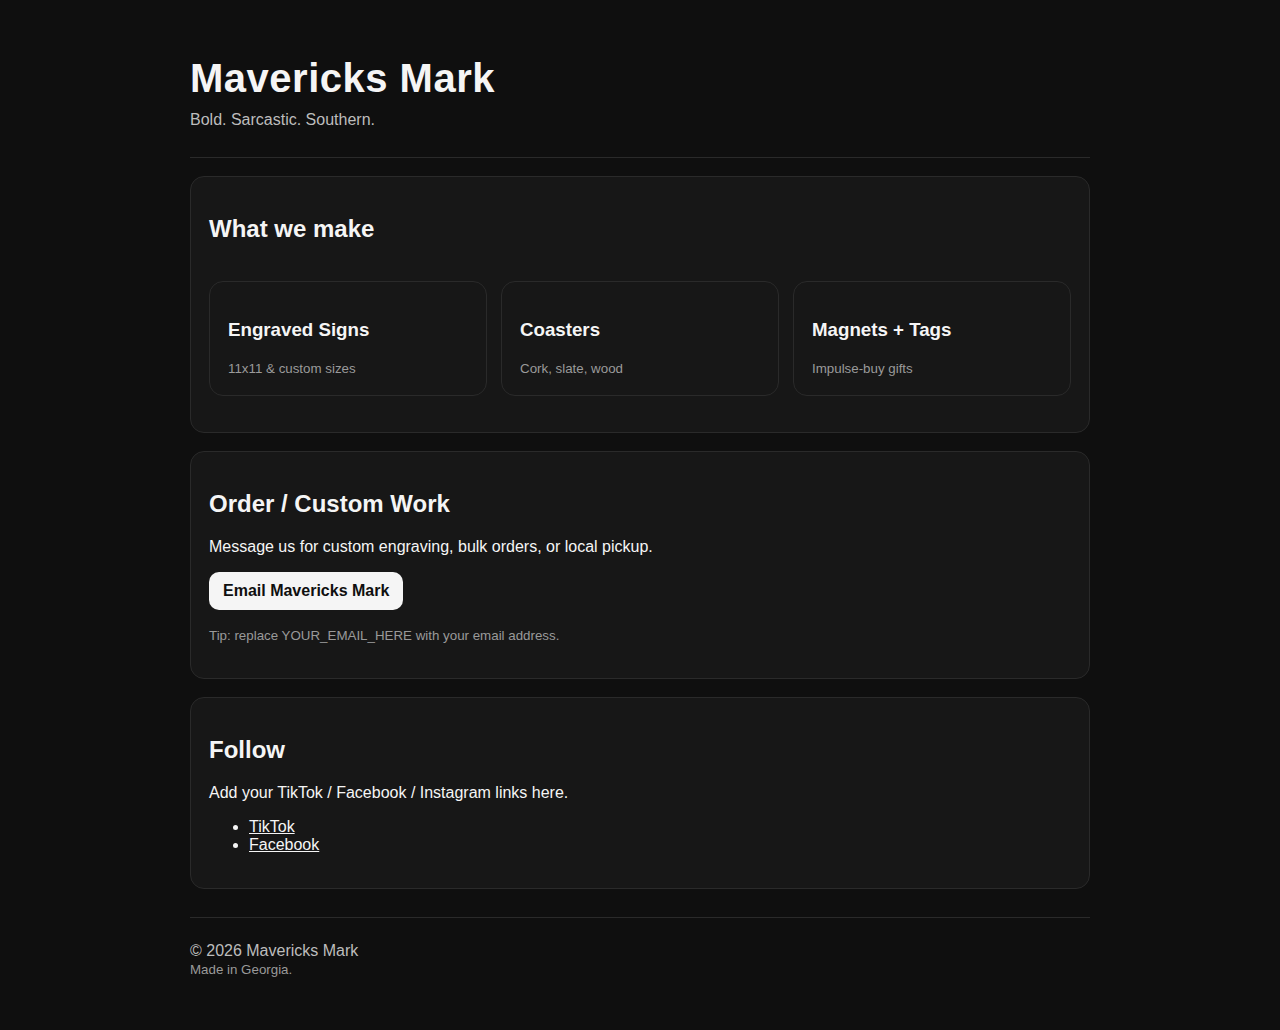
<file: Index.html>
<!doctype html>
<html lang="en">
<head>
  <meta charset="utf-8" />
  <meta name="viewport" content="width=device-width,initial-scale=1" />
  <title>Mavericks Mark</title>
  <style>
    body{font-family:Arial,Helvetica,sans-serif;margin:0;background:#0f0f0f;color:#f5f5f5}
    .wrap{max-width:900px;margin:0 auto;padding:28px}
    header{padding:28px 0;border-bottom:1px solid #2a2a2a}
    h1{margin:0;font-size:40px;letter-spacing:0.5px}
    .tag{margin-top:10px;color:#bdbdbd}
    .card{background:#171717;border:1px solid #2a2a2a;border-radius:14px;padding:18px;margin:18px 0}
    .btn{display:inline-block;background:#f5f5f5;color:#0f0f0f;padding:10px 14px;border-radius:10px;text-decoration:none;font-weight:700}
    .grid{display:grid;grid-template-columns:repeat(auto-fit,minmax(220px,1fr));gap:14px}
    footer{padding:24px 0;color:#bdbdbd;border-top:1px solid #2a2a2a;margin-top:28px}
    small{color:#9a9a9a}
  </style>
</head>
<body>
  <div class="wrap">
    <header>
      <h1>Mavericks Mark</h1>
      <div class="tag">Bold. Sarcastic. Southern.</div>
    </header>

    <div class="card">
      <h2>What we make</h2>
      <div class="grid">
        <div class="card">
          <h3>Engraved Signs</h3>
          <small>11x11 & custom sizes</small>
        </div>
        <div class="card">
          <h3>Coasters</h3>
          <small>Cork, slate, wood</small>
        </div>
        <div class="card">
          <h3>Magnets + Tags</h3>
          <small>Impulse-buy gifts</small>
        </div>
      </div>
    </div>

    <div class="card">
      <h2>Order / Custom Work</h2>
      <p>Message us for custom engraving, bulk orders, or local pickup.</p>
      <p>
        <a class="btn" href="mailto:YOUR_EMAIL_HERE">Email Mavericks Mark</a>
      </p>
      <p><small>Tip: replace YOUR_EMAIL_HERE with your email address.</small></p>
    </div>

    <div class="card">
      <h2>Follow</h2>
      <p>Add your TikTok / Facebook / Instagram links here.</p>
      <ul>
        <li><a href="#" style="color:#f5f5f5">TikTok</a></li>
        <li><a href="#" style="color:#f5f5f5">Facebook</a></li>
      </ul>
    </div>

    <footer>
      <div>© <span id="y"></span> Mavericks Mark</div>
      <small>Made in Georgia.</small>
    </footer>
  </div>

  <script>
    document.getElementById("y").textContent = new Date().getFullYear();
  </script>
</body>
</html>
</file>
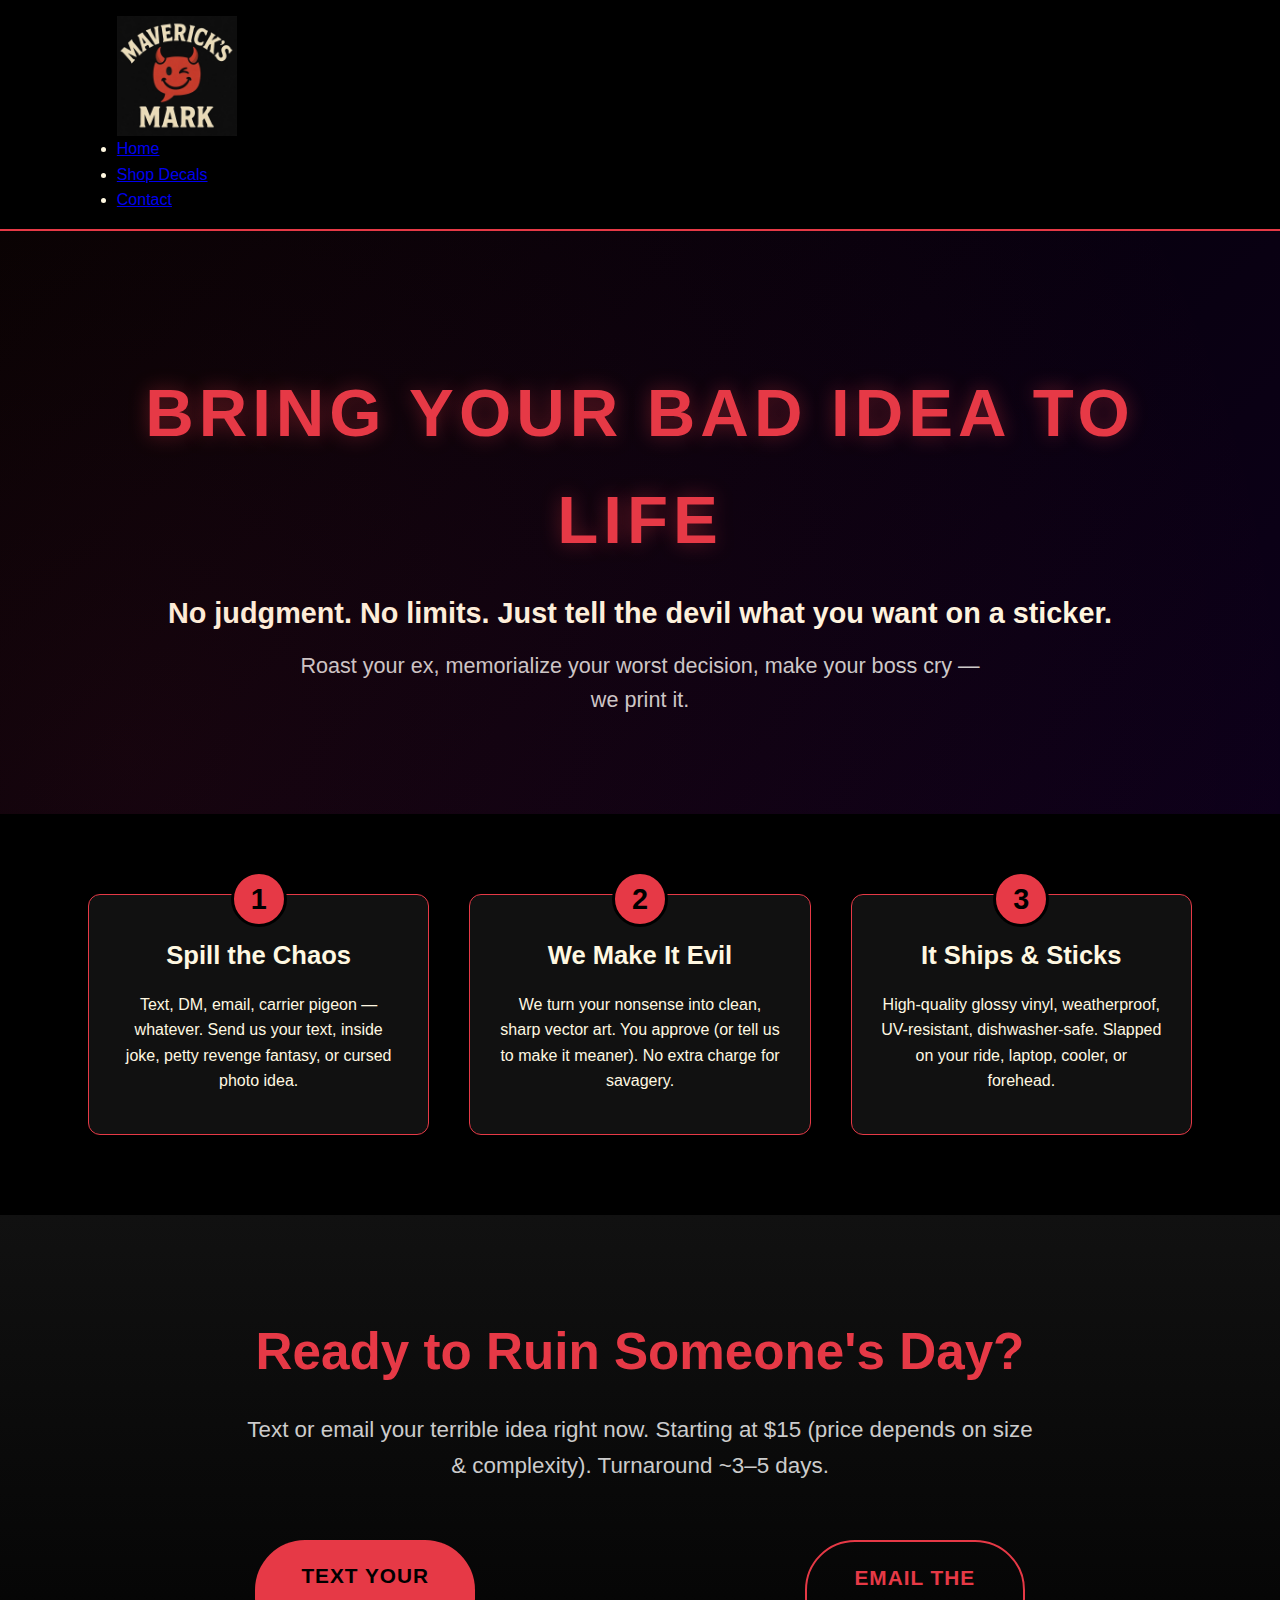
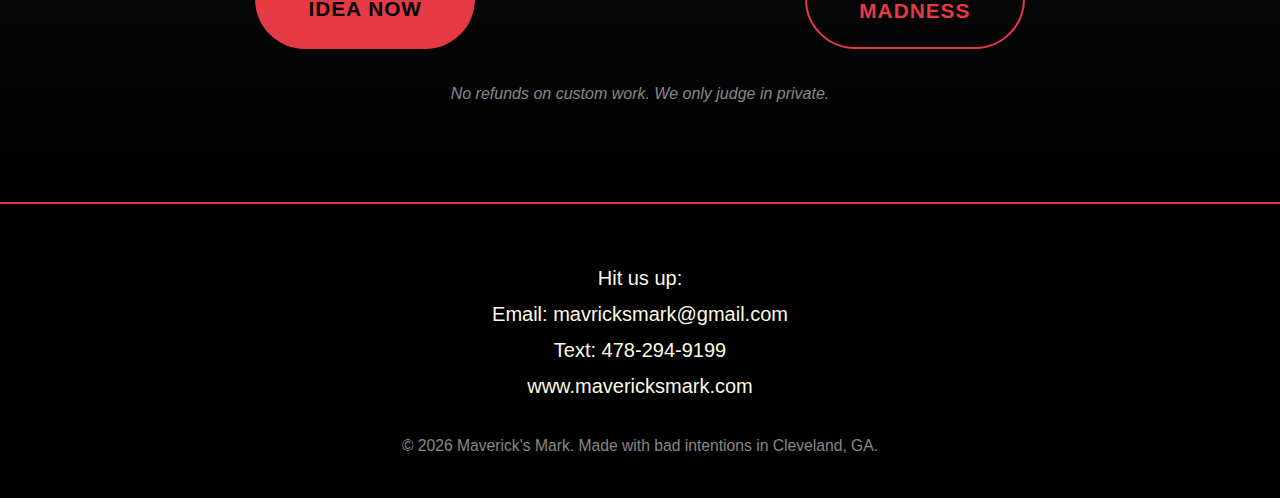
<file: custom-orders.html>
<!DOCTYPE html>
<html lang="en">
<head>
    <meta charset="UTF-8">
    <meta name="viewport" content="width=device-width, initial-scale=1.0">
    <title>Custom Orders – Maverick's Mark</title>
    <link rel="stylesheet" href="style.css">
</head>
<body>

    <header>
        <div class="container">
            <div class="logo-wrapper">
                <a href="index.html">
                    <img src="logo.jpg" alt="Maverick's Mark – Devil Logo" class="logo">
                </a>
            </div>
            <nav>
                <ul>
                    <li><a href="index.html">Home</a></li>
                    <li><a href="shop.html">Shop Decals</a></li>
                    
                    <li><a href="index.html#contact">Contact</a></li>
                </ul>
            </nav>
        </div>
    </header>

    <section class="custom-hero">
        <div class="container">
            <h1>Bring Your Bad Idea to Life</h1>
            <p class="lead">No judgment. No limits. Just tell the devil what you want on a sticker.</p>
            <p class="sublead">Roast your ex, memorialize your worst decision, make your boss cry — we print it.</p>
        </div>
    </section>

    <section class="custom-process">
        <div class="container">
            <div class="steps-grid">
                <div class="step-card">
                    <div class="step-number">1</div>
                    <h3>Spill the Chaos</h3>
                    <p>Text, DM, email, carrier pigeon — whatever. Send us your text, inside joke, petty revenge fantasy, or cursed photo idea.</p>
                </div>
                <div class="step-card">
                    <div class="step-number">2</div>
                    <h3>We Make It Evil</h3>
                    <p>We turn your nonsense into clean, sharp vector art. You approve (or tell us to make it meaner). No extra charge for savagery.</p>
                </div>
                <div class="step-card">
                    <div class="step-number">3</div>
                    <h3>It Ships & Sticks</h3>
                    <p>High-quality glossy vinyl, weatherproof, UV-resistant, dishwasher-safe. Slapped on your ride, laptop, cooler, or forehead.</p>
                </div>
            </div>
        </div>
    </section>

    <section class="custom-cta">
        <div class="container">
            <h2>Ready to Ruin Someone's Day?</h2>
            <p class="cta-text">Text or email your terrible idea right now. Starting at $15 (price depends on size & complexity). Turnaround ~3–5 days.</p>
            <div class="cta-buttons">
                <a href="sms:4782949199" class="btn primary">Text Your Idea Now</a>
                <a href="mailto:mavricksmark@gmail.com?subject=Custom%20Decal%20Idea" class="btn secondary">Email the Madness</a>
            </div>
            <p class="fineprint">No refunds on custom work. We only judge in private.</p>
        </div>
    </section>

    <footer>
        <div class="container">
            <p class="contact-info">
                Hit us up:<br>
                Email: mavricksmark@gmail.com<br>
                Text: 478-294-9199<br>
                www.mavericksmark.com
            </p>
            <p class="copyright">&copy; 2026 Maverick's Mark. Made with bad intentions in Cleveland, GA.</p>
        </div>
    </footer>

</body>
</html>
</file>
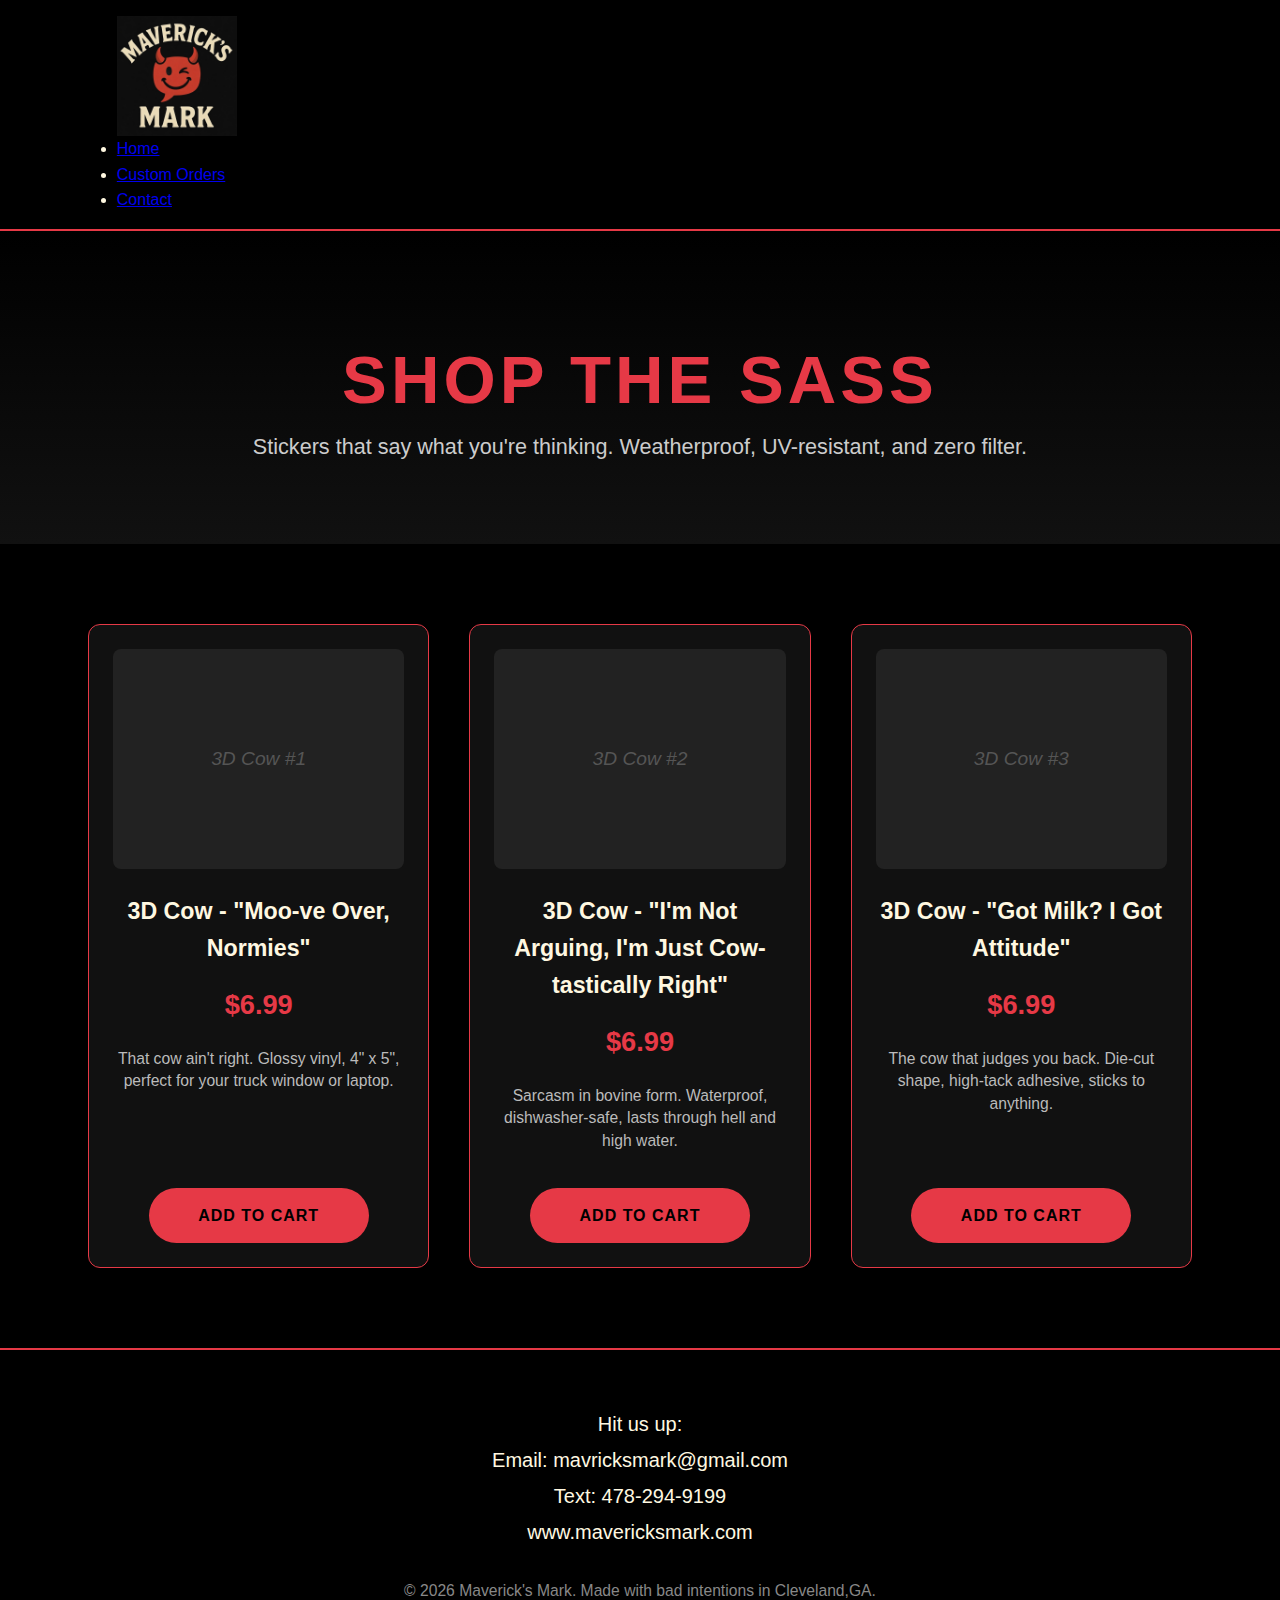
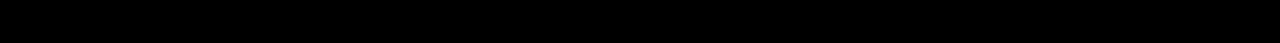
<file: Shop.html>
<!DOCTYPE html>
<html lang="en">
<head>
    <meta charset="UTF-8">
    <meta name="viewport" content="width=device-width, initial-scale=1.0">
    <title>Shop Decals – Maverick's Mark</title>
    <link rel="stylesheet" href="style.css">
</head>
<body>

    <header>
        <div class="container">
            <div class="logo-wrapper">
                <a href="index.html">
                    <img src="logo.jpg" alt="Maverick's Mark – Devil Logo" class="logo">
                </a>
            </div>
            <nav>
                <ul>
                    <li><a href="index.html">Home</a></li>

                    <li><a href="#">Custom Orders</a></li>
                    <li><a href="index.html#contact">Contact</a></li>
                </ul>
            </nav>
        </div>
    </header>

    <section class="shop-hero">
        <div class="container">
            <h1>Shop the Sass</h1>
            <p>Stickers that say what you're thinking. Weatherproof, UV-resistant, and zero filter.</p>
        </div>
    </section>

    <section class="products">
        <div class="container">
            <div class="product-grid">

                <!-- 3D Cow Collection - placeholders for now -->
                <div class="product-card">
                    <div class="product-image-placeholder">3D Cow #1</div>
                    <h3>3D Cow - "Moo-ve Over, Normies"</h3>
                    <p class="price">$6.99</p>
                    <p class="desc">That cow ain't right. Glossy vinyl, 4" x 5", perfect for your truck window or laptop.</p>
                    <a href="#" class="btn">Add to Cart</a>
                </div>

                <div class="product-card">
                    <div class="product-image-placeholder">3D Cow #2</div>
                    <h3>3D Cow - "I'm Not Arguing, I'm Just Cow-tastically Right"</h3>
                    <p class="price">$6.99</p>
                    <p class="desc">Sarcasm in bovine form. Waterproof, dishwasher-safe, lasts through hell and high water.</p>
                    <a href="#" class="btn">Add to Cart</a>
                </div>

                <div class="product-card">
                    <div class="product-image-placeholder">3D Cow #3</div>
                    <h3>3D Cow - "Got Milk? I Got Attitude"</h3>
                    <p class="price">$6.99</p>
                    <p class="desc">The cow that judges you back. Die-cut shape, high-tack adhesive, sticks to anything.</p>
                    <a href="#" class="btn">Add to Cart</a>
                </div>

                <!-- Add more cows or other designs here later -->

            </div>
        </div>
    </section>

    <footer>
        <div class="container">
            <p class="contact-info">
                Hit us up:<br>
                Email: mavricksmark@gmail.com<br>
                Text: 478-294-9199<br>
                www.mavericksmark.com
            </p>
            <p class="copyright">&copy; 2026 Maverick's Mark. Made with bad intentions in Cleveland,GA.</p>
        </div>
    </footer>

</body>
</html>
</file>
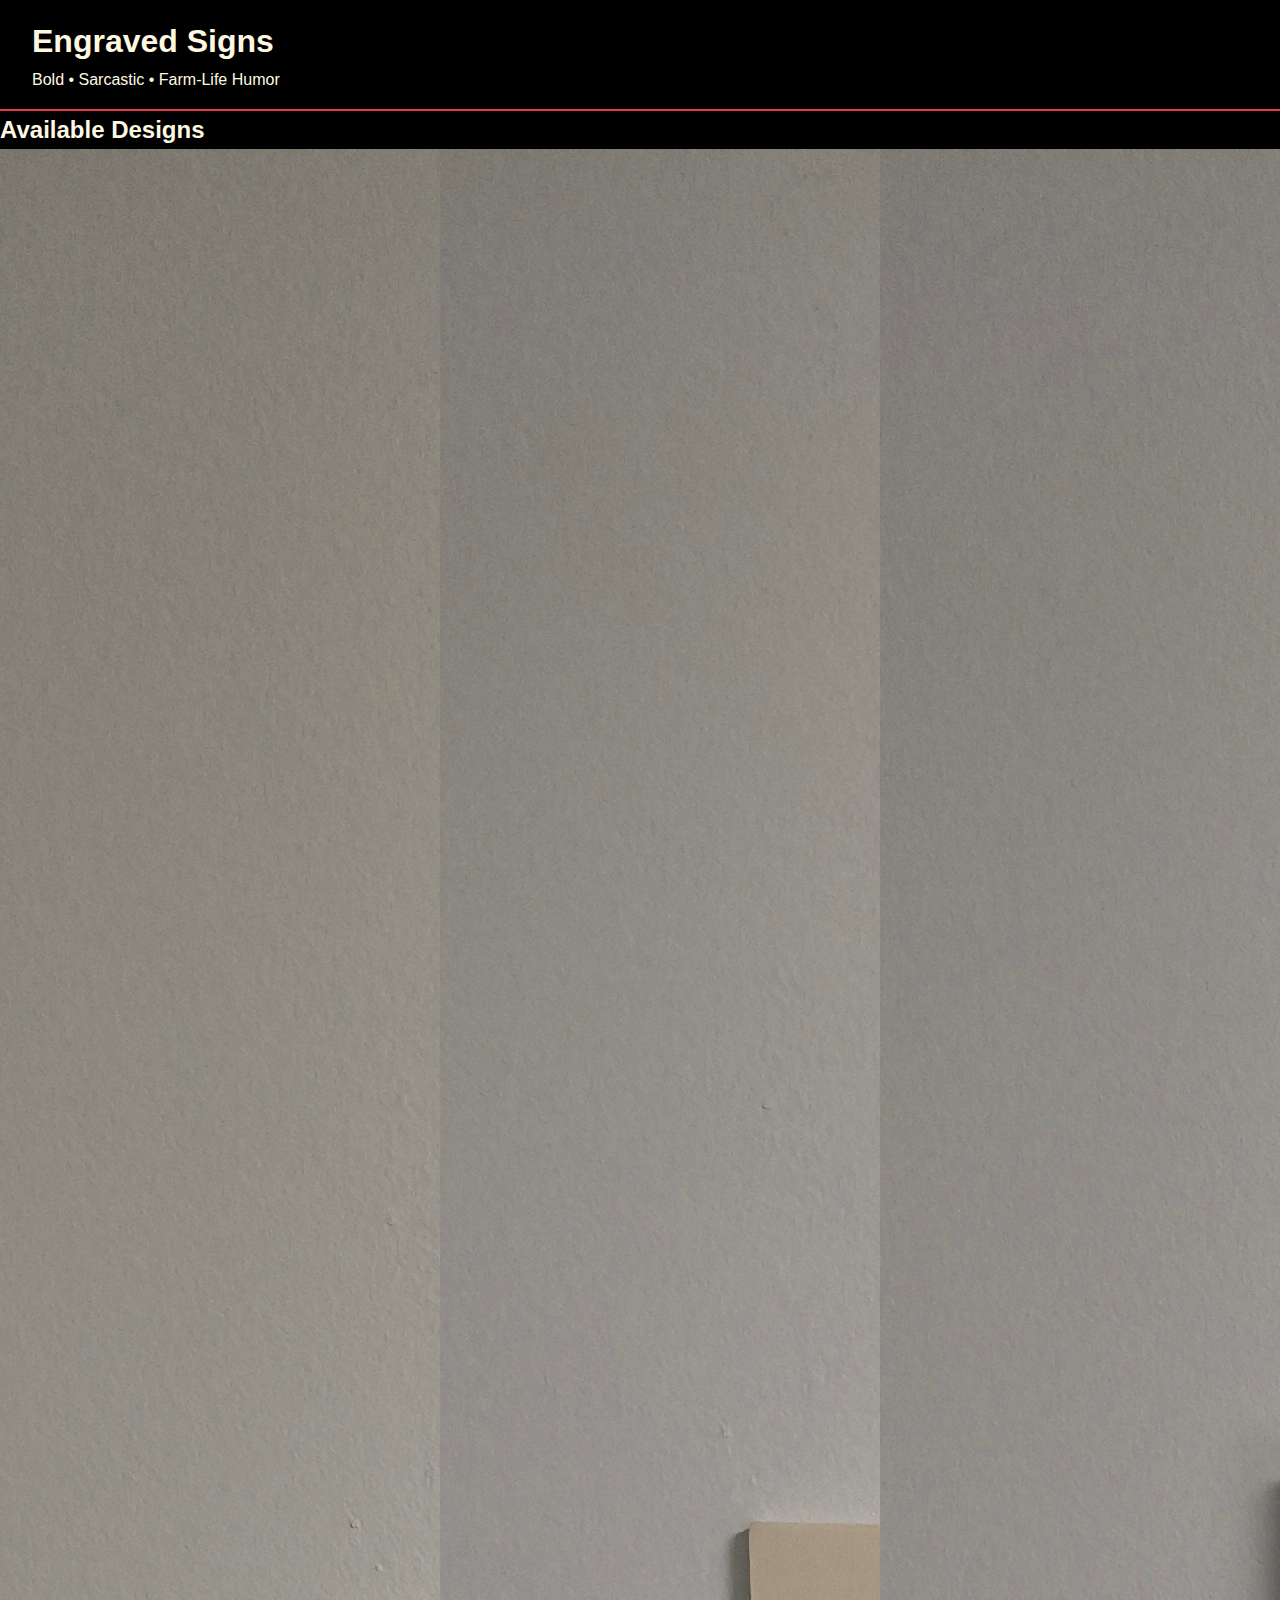
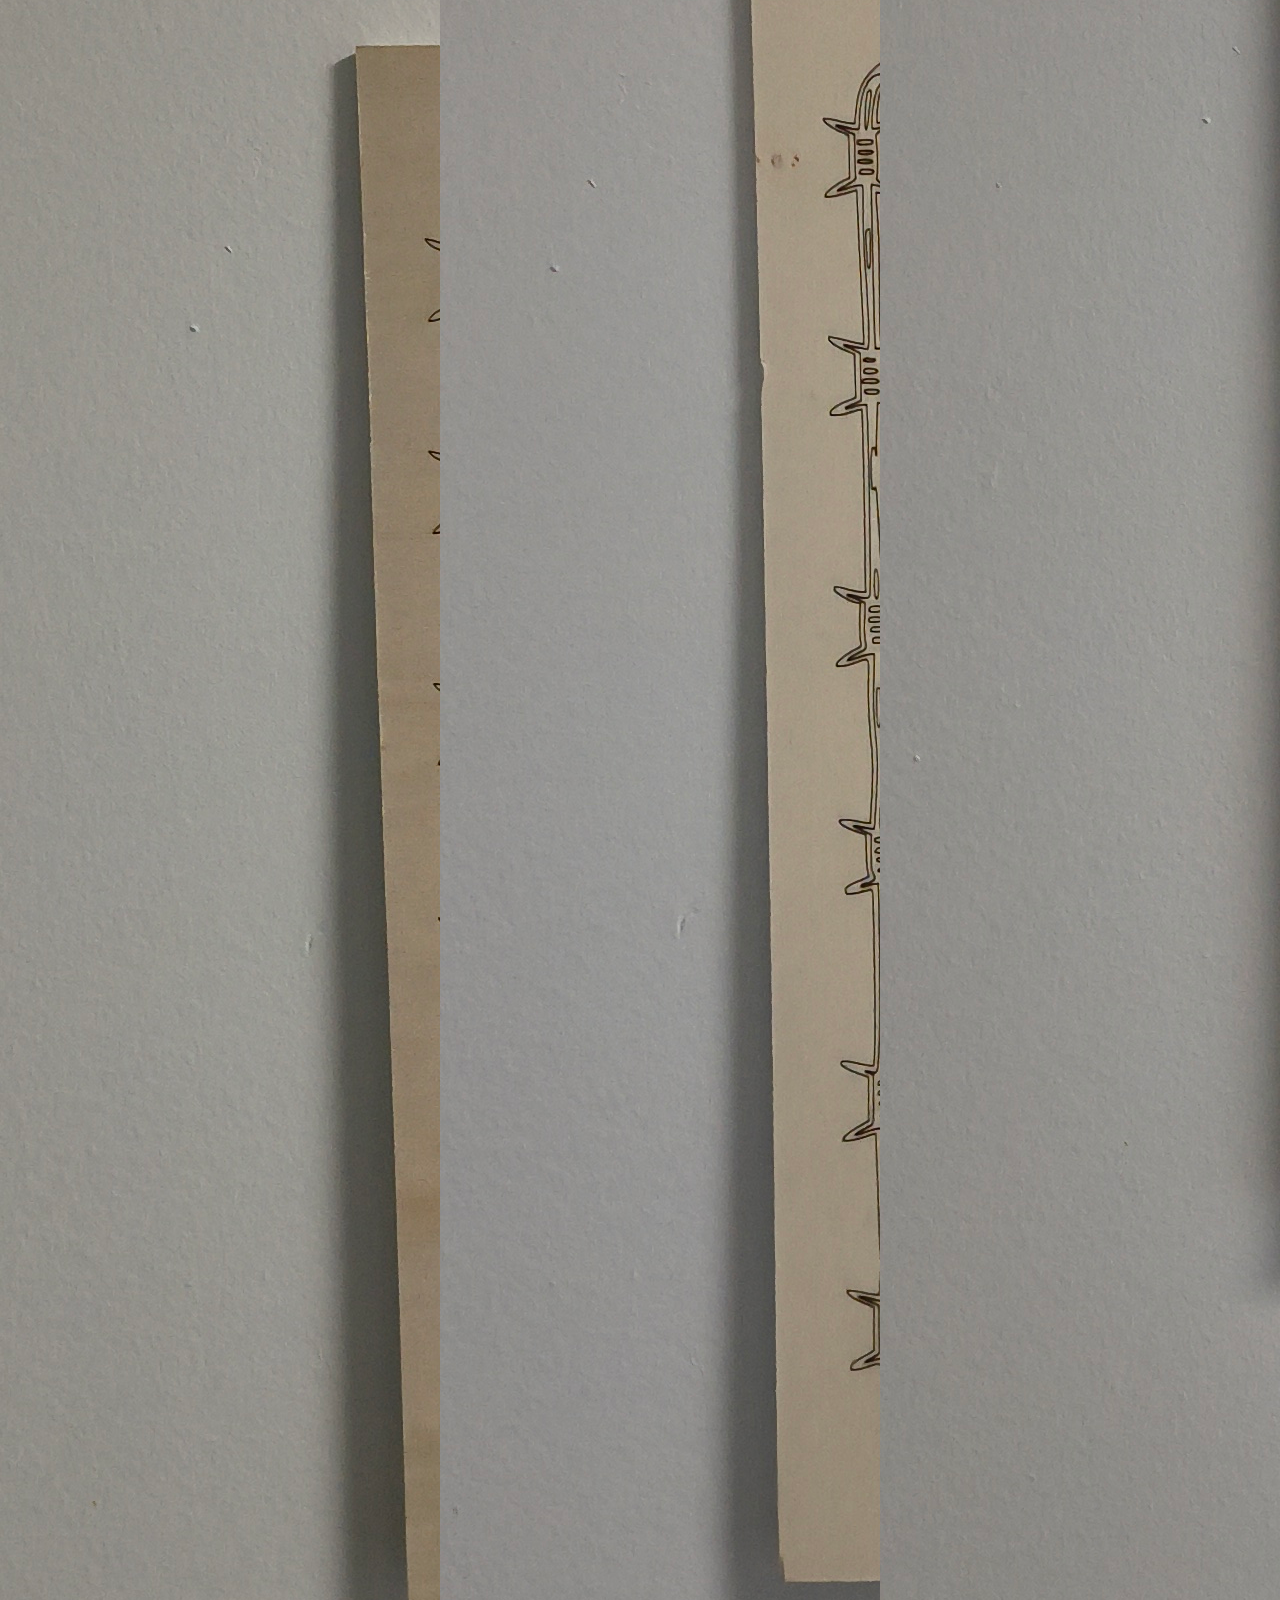
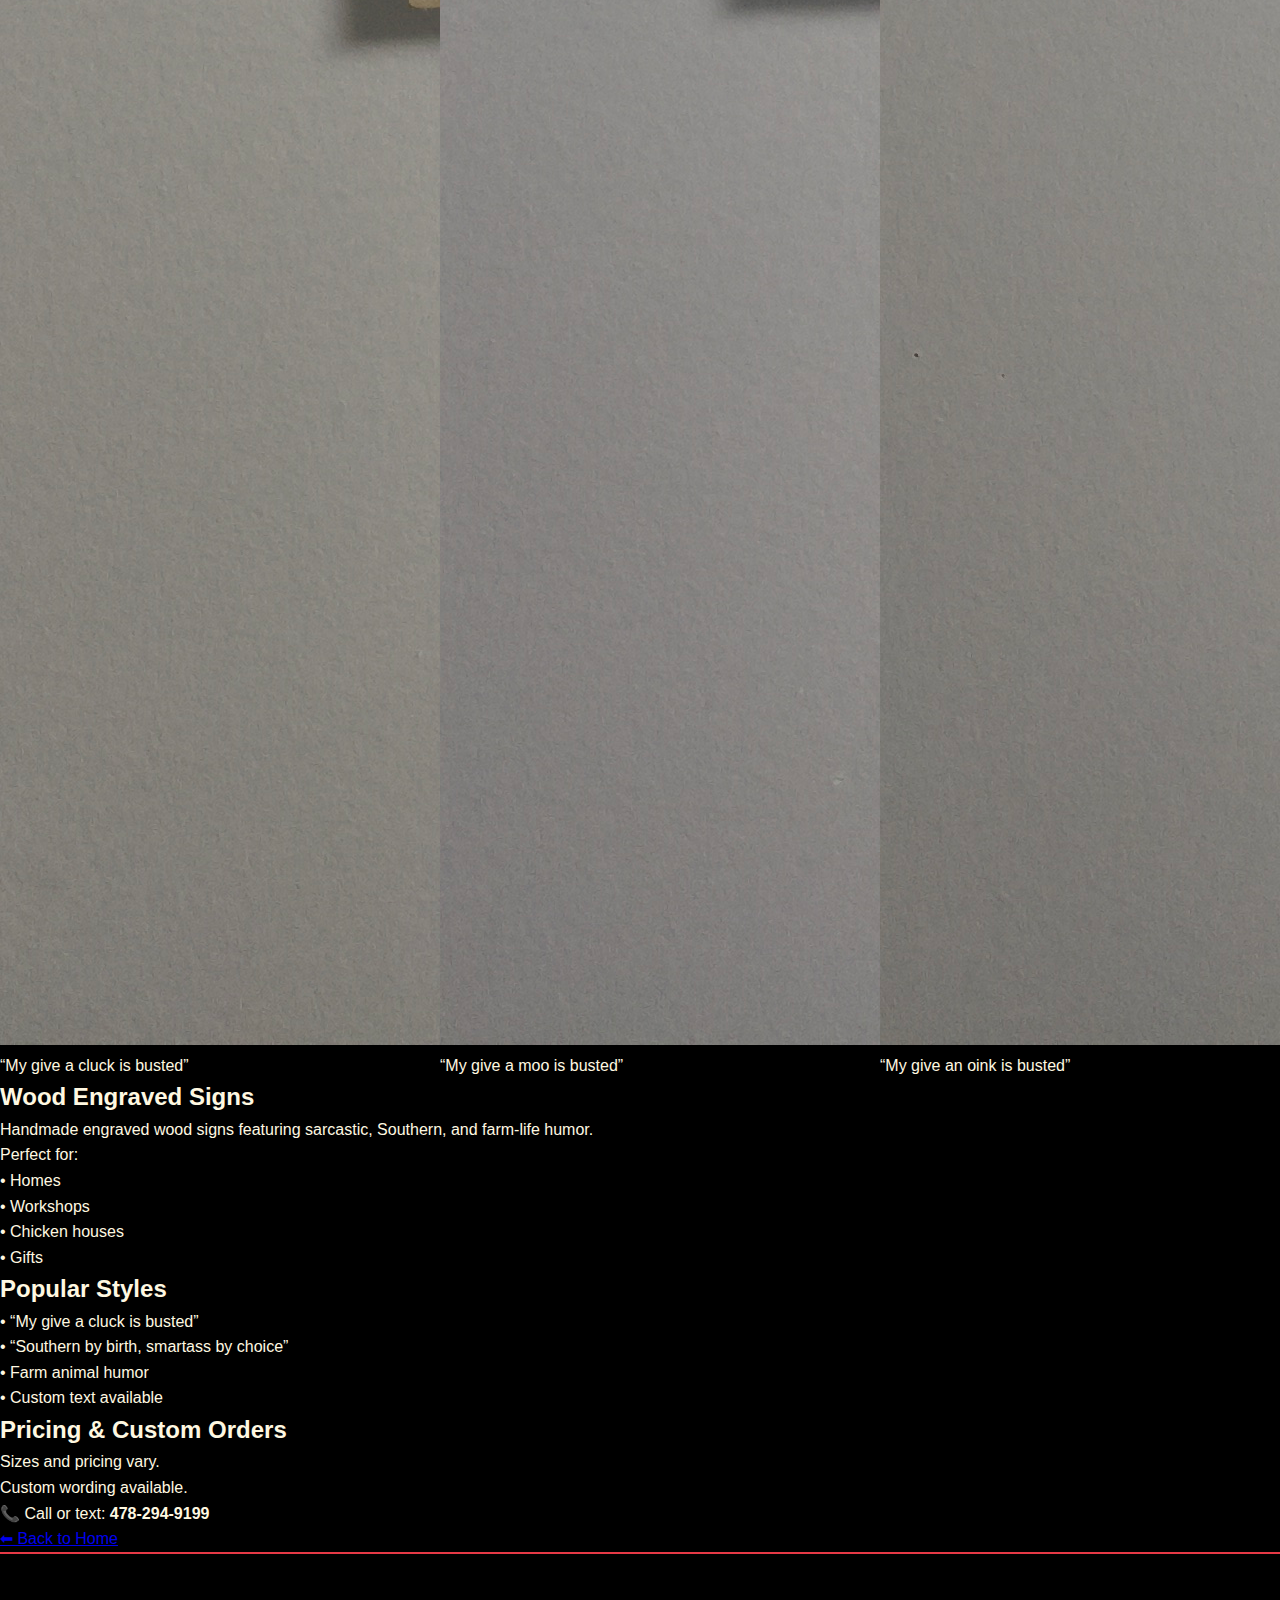
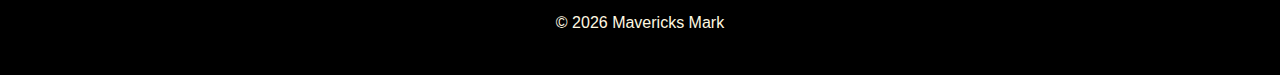
<file: signs.html>
<!DOCTYPE html>
<html lang="en">
<head>
  <meta charset="UTF-8" />
  <meta name="viewport" content="width=device-width, initial-scale=1.0" />

  <title>Engraved Signs | Mavericks Mark</title>

  <link rel="stylesheet" href="./style.css" />
</head>
<body>

  <header>
    <h1>Engraved Signs</h1>
    <p>Bold • Sarcastic • Farm-Life Humor</p>
  </header>

  <main>
    <section class="card">
  <h2>Available Designs</h2>

  <div class="product-grid">
    <div class="product">
      <img src="./cluck.jpg" alt="My give a cluck is busted sign">
      <p>“My give a cluck is busted”</p>
    </div>

    <div class="product">
      <img src="./moo.jpg" alt="My give a moo is busted sign">
      <p>“My give a moo is busted”</p>
    </div>

    <div class="product">
      <img src="./oink.jpg" alt="My give an oink is busted sign">
      <p>“My give an oink is busted”</p>
    </div>
  </div>
    </section>
    <section class="card">
      <h2>Wood Engraved Signs</h2>
      <p>
        Handmade engraved wood signs featuring sarcastic,
        Southern, and farm-life humor.
      </p>
      <p>
        Perfect for:
        <br />• Homes
        <br />• Workshops
        <br />• Chicken houses
        <br />• Gifts
      </p>
    </section>

    <section class="card">
      <h2>Popular Styles</h2>
      <p>
        • “My give a cluck is busted”
        <br />• “Southern by birth, smartass by choice”
        <br />• Farm animal humor
        <br />• Custom text available
      </p>
    </section>

    <section class="card">
      <h2>Pricing & Custom Orders</h2>
      <p>
        Sizes and pricing vary.
        <br />
        Custom wording available.
      </p>
      <p>
        📞 Call or text: <strong>478-294-9199</strong>
      </p>
    </section>

    <section class="card">
      <a href="./index.html" class="button">⬅ Back to Home</a>
    </section>
  </main>

  <footer>
    <p>© 2026 Mavericks Mark</p>
  </footer>

</body>
</html>
</file>
<file: style.css>
/* Reset & Global */
* {
    margin: 0;
    padding: 0;
    box-sizing: border-box;
}

body {
    font-family: Arial, Helvetica, sans-serif;
    line-height: 1.6;
    color: #fff8e1;             /* cream text */
    background-color: #000;     /* black background */
}

/* Container */
.container {
    width: 90%;
    max-width: 1200px;
    margin: 0 auto;
    padding: 0 1.5rem;
}

/* Header (used on both pages) */
header {
    background: #000;
    border-bottom: 2px solid #e63946;
    padding: 1rem 2rem;
}

.header-container {
    display: flex;
    justify-content: space-between;
    align-items: center;
    width: 100%;
}

.logo-link {
    display: inline-block;
}

.logo {
    width: 120px;
    height: auto;
    display: block;
}

.header-nav {
    display: flex;
    gap: 2rem;
    align-items: center;
}

.header-nav a {
    color: #fff;
    text-decoration: none;
    font-weight: bold;
    font-size: 1.1rem;
}

.header-nav a:hover {
    color: #e63946;
}


.current {
    color: #e63946;
    font-weight: bold;
    pointer-events: none;
}

/* Hero sections (homepage & shop) */
.hero, .shop-hero {
    text-align: center;
    padding: 7rem 1rem 5rem;
    background: linear-gradient(to bottom, #000, #111);
}

.hero h1, .shop-hero h1 {
    font-size: 4.2rem;
    color: #e63946;
    margin-bottom: 0.8rem;
    text-transform: uppercase;
    letter-spacing: 4px;
    line-height: 1.1;
}

.hero p, .shop-hero p {
    font-size: 1.35rem;
    color: #ccc;
    max-width: 800px;
    margin: 0 auto;
}

/* Products / Shop Grid */
.products {
    padding: 5rem 0;
    background: #000;
}

.product-grid {
    display: grid;
    grid-template-columns: repeat(auto-fit, minmax(280px, 1fr));
    gap: 2.5rem;
}

.product-card {
    background: #111;
    border: 1px solid #e63946;
    border-radius: 12px;
    overflow: hidden;
    padding: 1.5rem;
    text-align: center;
    display: flex;
    flex-direction: column;
    min-height: 500px;
    justify-content: space-between;
    transition: all 0.3s ease;
}

.product-card:hover {
    transform: translateY(-8px);
    box-shadow: 0 15px 35px rgba(230, 57, 70, 0.2);
}

.product-image {
    width: 100%;
    max-width: 240px;
    height: auto;
    max-height: 260px;
    object-fit: contain;
    margin: 0 auto 1rem;
    border-radius: 8px;
    background: #222;
}

.product-image-placeholder {
    width: 100%;
    height: 220px;
    background: #222;
    color: #555;
    display: flex;
    align-items: center;
    justify-content: center;
    font-size: 1.2rem;
    border-radius: 8px;
    margin-bottom: 1rem;
    font-style: italic;
}

.product-card h3 {
    font-size: 1.45rem;
    margin: 0.5rem 0;
    min-height: 50px;
}

.price {
    font-size: 1.7rem;
    color: #e63946;
    font-weight: bold;
    margin: 0.5rem 0;
}

.desc {
    font-size: 0.98rem;
    color: #bbb;
    margin: 0.8rem 0 1.2rem;
    flex-grow: 1;
    line-height: 1.45;
}

.btn {
    display: inline-block;
    background: #e63946;
    color: #000;
    padding: 0.9rem 2rem;
    text-decoration: none;
    font-weight: bold;
    border-radius: 50px;
    text-transform: uppercase;
    letter-spacing: 1px;
    transition: all 0.3s;
    margin-top: auto;
    width: 100%;
    max-width: 220px;
    margin: 1rem auto 0;
}

.btn:hover {
    background: #ff4d4d;
    transform: scale(1.05);
}

.btn.disabled {
    background: #555;
    cursor: not-allowed;
}

/* Teaser / Coming Soon Card */
.teaser-card {
    background: linear-gradient(135deg, #111 0%, #1a1a1a 100%);
    border: 2px dashed #e63946;
    border-radius: 16px;
    padding: 2.5rem 1.5rem;
    text-align: center;
    display: flex;
    flex-direction: column;
    justify-content: center;
    min-height: 500px;
    transition: all 0.4s ease;
}

.teaser-card:hover {
    border-color: #ff4d4d;
    transform: scale(1.03);
    box-shadow: 0 15px 40px rgba(230, 57, 70, 0.2);
}

.teaser-content {
    flex-grow: 1;
    display: flex;
    flex-direction: column;
    justify-content: center;
}

.teaser-icon {
    font-size: 5rem;
    margin-bottom: 1.2rem;
    color: #e63946;
}

.teaser-card h3 {
    font-size: 1.7rem;
    color: #fff8e1;
    margin-bottom: 1rem;
}

.teaser-text {
    font-size: 1.1rem;
    color: #ccc;
    margin-bottom: 1.2rem;
    line-height: 1.5;
}

.teaser-note {
    font-size: 0.98rem;
    color: #888;
    font-style: italic;
    margin-top: auto;
}

.teaser-btn {
    background: #333;
    color: #e63946;
    border: 1px solid #e63946;
    margin-top: 1.5rem;
}

.teaser-btn:hover {
    background: #e63946;
    color: #000;
}

/* Footer (used on both pages) */
footer {
    background: #000;
    padding: 3.5rem 0 2.5rem;
    text-align: center;
    border-top: 2px solid #e63946;
}

.contact-info {
    font-size: 1.25rem;
    margin-bottom: 1.8rem;
    line-height: 1.8;
}

.copyright {
    font-size: 0.98rem;
    color: #888;
}

/* Mobile Responsiveness */
@media (max-width: 768px) {
    .hero h1, .shop-hero h1 {
        font-size: 3rem;
    }

    .product-grid {
        gap: 2rem;
    }

    .product-card {
        min-height: 520px;
        padding: 1.2rem;
    }

    .product-image {
        max-width: 200px;
        max-height: 220px;
    }

    nav ul {
        gap: 1.5rem;
        font-size: 1rem;
    }

    .teaser-card {
        min-height: 520px;
        padding: 2rem 1.2rem;
    }
}

/* Custom Orders Hero */
.custom-hero {
    text-align: center;
    padding: 8rem 1rem 6rem;
    background: linear-gradient(135deg, #000 0%, #0d001a 100%);
    position: relative;
    overflow: hidden;
}

.custom-hero::before {
    content: '';
    position: absolute;
    top: -50%; left: -50%; right: -50%; bottom: -50%;
    background: radial-gradient(circle at 30% 70%, rgba(230,57,70,0.08) 0%, transparent 60%);
    pointer-events: none;
}

.custom-hero h1 {
    font-size: 4.2rem;
    color: #e63946;
    margin-bottom: 1rem;
    text-transform: uppercase;
    letter-spacing: 5px;
    text-shadow: 0 0 20px rgba(230,57,70,0.4);
}

.lead {
    font-size: 1.8rem;
    color: #fff8e1;
    margin-bottom: 0.8rem;
    font-weight: bold;
}

.sublead {
    font-size: 1.35rem;
    color: #ccc;
    max-width: 700px;
    margin: 0 auto;
}

/* Process Steps */
.custom-process {
    padding: 5rem 0;
    background: #000;
}

.steps-grid {
    display: grid;
    grid-template-columns: repeat(auto-fit, minmax(300px, 1fr));
    gap: 2.5rem;
}

.step-card {
    background: #111;
    border: 1px solid #e63946;
    border-radius: 12px;
    padding: 2.5rem 1.8rem;
    text-align: center;
    position: relative;
    transition: all 0.4s;
}

.step-card:hover {
    transform: translateY(-10px);
    box-shadow: 0 20px 40px rgba(230,57,70,0.15);
}

.step-number {
    position: absolute;
    top: -1.5rem;
    left: 50%;
    transform: translateX(-50%);
    background: #e63946;
    color: #000;
    width: 3.5rem;
    height: 3.5rem;
    border-radius: 50%;
    display: flex;
    align-items: center;
    justify-content: center;
    font-size: 1.8rem;
    font-weight: bold;
    border: 3px solid #000;
}

.step-card h3 {
    font-size: 1.6rem;
    margin-bottom: 1rem;
    color: #fff8e1;
}

/* CTA Section */
.custom-cta {
    text-align: center;
    padding: 6rem 1rem;
    background: linear-gradient(to bottom, #111, #000);
}

.custom-cta h2 {
    font-size: 3.2rem;
    color: #e63946;
    margin-bottom: 1.2rem;
}

.cta-text {
    font-size: 1.4rem;
    color: #ccc;
    max-width: 800px;
    margin: 0 auto 2.5rem;
}

.cta-buttons {
    display: flex;
    justify-content: center;
    gap: 1.5rem;
    flex-wrap: wrap;
}

.btn.primary {
    background: #e63946;
    color: #000;
    padding: 1.2rem 2.8rem;
    font-size: 1.3rem;
}

.btn.secondary {
    background: transparent;
    color: #e63946;
    border: 2px solid #e63946;
    padding: 1.2rem 2.8rem;
    font-size: 1.3rem;
}

.btn.secondary:hover {
    background: #e63946;
    color: #000;
}

.fineprint {
    font-size: 1rem;
    color: #888;
    margin-top: 2rem;
    font-style: italic;
}

/* Mobile adjustments */
@media (max-width: 768px) {
    .custom-hero h1 { font-size: 3rem; }
    .lead { font-size: 1.5rem; }
    .cta-buttons { flex-direction: column; gap: 1rem; }
}
.order-form {
    max-width: 600px;
    margin: 2rem auto;
    text-align: left;
    display: flex;
    flex-direction: column;
    gap: 15px;
}

.form-group {
    display: flex;
    gap: 15px;
}

.order-form input, 
.order-form textarea {
    width: 100%;
    padding: 12px;
    background: #1a1a1a;
    border: 1px solid #333;
    color: white;
    font-family: inherit;
    border-radius: 4px;
}

.order-form input:focus, 
.order-form textarea:focus {
    border-color: #ff0000; /* Use your brand red here */
    outline: none;
}

.order-form .btn {
    cursor: pointer;
    border: none;
    font-weight: bold;
}

@media (max-width: 600px) {
    .form-group {
        flex-direction: column;
    }
}
</file>
